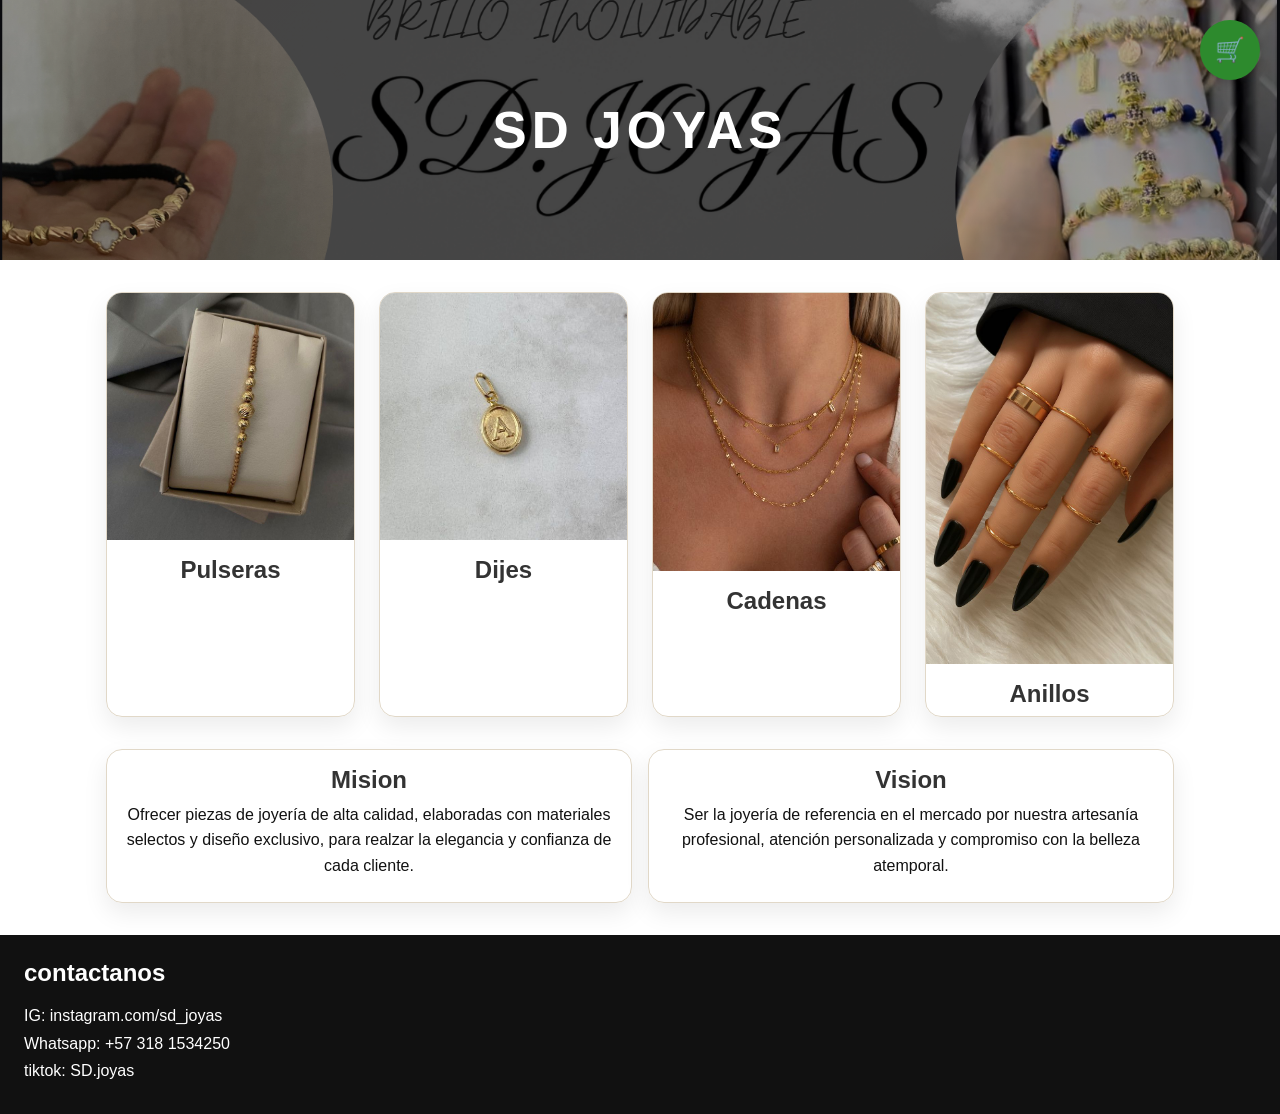
<file: index.html>
<!DOCTYPE html>
<html lang="en">
<head>
    <meta charset="UTF-8">
    <meta name="viewport" content="width=device-width, initial-scale=1.0">
    <title>SD Joyas</title>
    <link rel="stylesheet" href="Style.css">
</head>
<body>
    <header>
        <h1>Sd Joyas</h1>
        <button class="cart-button">🛒</button>
    </header>

    <main>
        <section>
            <article>
                <a href="pulseras/index.html">
                    <img src="img/manilla1.jpeg" alt="Pulsera de diseño artesanal">
                </a>
                <h2>pulseras</h2>
            </article>

            <article>
                <a href="dijes/index.html">
                    <img src="img/dijes1.jpeg" alt="Dijes de joyería fina">
                </a>
                <h2>dijes</h2>
            </article>

            <article>
                <a href="cadenas/index.html">
                    <img src="img/collar3.jpeg" alt="Cadena elegante de joyería">
                </a>
                <h2>cadenas</h2>
            </article>

            <article>
                <a href="anillos/index.html">
                    <img src="img/anillo4.jpeg" alt="Anillos de joyería fina">
                </a>
                <h2>anillos</h2>
            </article>
        </section>

        <section>
            <article>
                <h2>mision</h2>
                <p>Ofrecer piezas de joyería de alta calidad, elaboradas con materiales selectos y diseño exclusivo, para realzar la elegancia y confianza de cada cliente.</p>
            </article>

            <article>
                <h2>vision</h2>
                <p>Ser la joyería de referencia en el mercado por nuestra artesanía profesional, atención personalizada y compromiso con la belleza atemporal.</p>
            </article>
        </section>
    </main>

    <footer>
        <h2>contactanos</h2>
        <p><a href="https://www.instagram.com/SD.joyeria_" target="_blank" rel="noopener noreferrer">IG: instagram.com/sd_joyas</a></p>
        <p><a href="https://wa.me/3181534250?text=Hola%20JD%20Joyas" target="_blank" rel="noopener noreferrer">Whatsapp: +57 318 1534250</a></p>
        <p><a href="https://www.tiktok.com/@SD.joyas" arget="_blank" rel="noopener noreferrer">tiktok: SD.joyas</a></p>
    </footer>
</body>
</html>
</file>
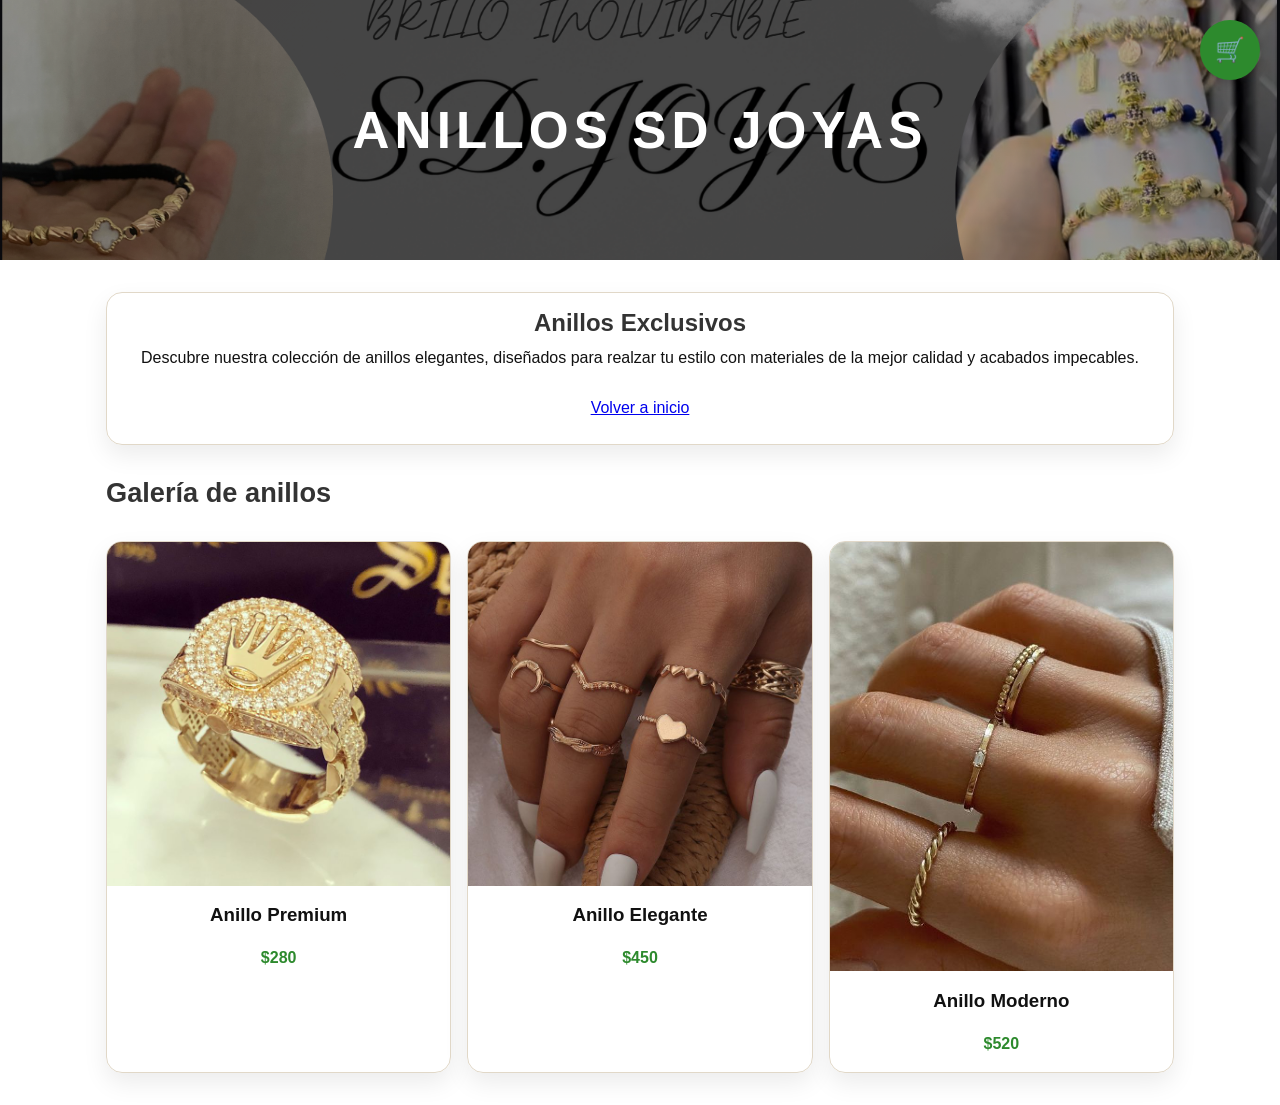
<file: anillos/index.html>
<!DOCTYPE html>
<html lang="es">
<head>
    <meta charset="UTF-8">
    <meta name="viewport" content="width=device-width, initial-scale=1.0">
    <title>Anillos - SD Joyas</title>
    <link rel="stylesheet" href="../Style.css">
</head>
<body>
    <header>
        <h1>Anillos SD Joyas</h1>
        <button class="cart-button">🛒</button>
    </header>

    <main>
        <section>
            <article>
                <h2>Anillos exclusivos</h2>
                <p>Descubre nuestra colección de anillos elegantes, diseñados para realzar tu estilo con materiales de la mejor calidad y acabados impecables.</p>
                <p><a href="../index.html">Volver a inicio</a></p>
            </article>
        </section>

        <section class="gallery">
            <h2>Galería de anillos</h2>
            <article>
                <img src="../img/anillo1.jpeg" alt="Anillo Premium">
                <h3>Anillo Premium</h3>
                <p class="price-green">$280</p>
            </article>
            <article>
                <img src="../img/anillo2.jpeg" alt="Anillo Elegante">
                <h3>Anillo Elegante</h3>
                <p class="price-green">$450</p>
            </article>
            <article>
                <img src="../img/anillo3.jpeg" alt="Anillo Moderno">
                <h3>Anillo Moderno</h3>
                <p class="price-green">$520</p>
            </article>
        </section>
    </main>
</body>
</html>
</file>
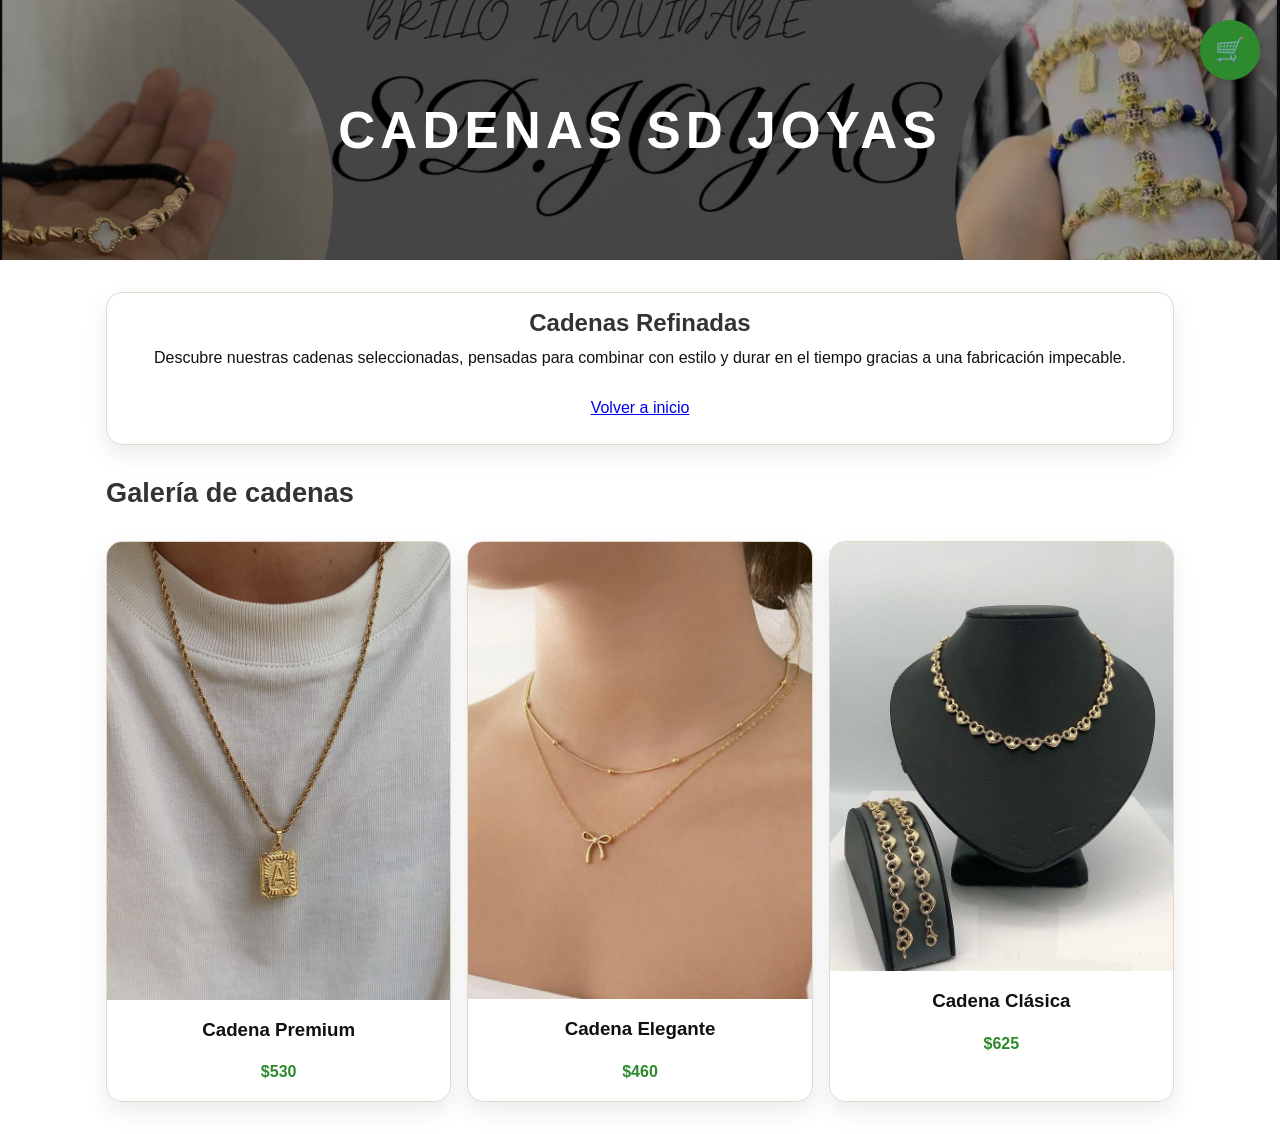
<file: cadenas/index.html>
<!DOCTYPE html>
<html lang="es">
<head>
    <meta charset="UTF-8">
    <meta name="viewport" content="width=device-width, initial-scale=1.0">
    <title>Cadenas - SD Joyas</title>
    <link rel="stylesheet" href="../Style.css">
</head>
<body>
    <header>
        <h1>Cadenas SD Joyas</h1>
        <button class="cart-button">🛒</button>
    </header>

    <main>
        <section>
            <article>
                <h2>Cadenas refinadas</h2>
                <p>Descubre nuestras cadenas seleccionadas, pensadas para combinar con estilo y durar en el tiempo gracias a una fabricación impecable.</p>
                <p><a href="../index.html">Volver a inicio</a></p>
            </article>
        </section>

        <section class="gallery">
            <h2>Galería de cadenas</h2>
            <article>
                <img src="../img/collar1.jpeg" alt="Cadena Premium">
                <h3>Cadena Premium</h3>
                <p class="price-green">$530</p>
            </article>
            <article>
                <img src="../img/collar2.jpeg" alt="Cadena Elegante">
                <h3>Cadena Elegante</h3>
                <p class="price-green">$460</p>
            </article>
            <article>
                <img src="../img/collar4.jpeg" alt="Cadena Clásica">
                <h3>Cadena Clásica</h3>
                <p class="price-green">$625</p>
            </article>
        </section>
    </main>
</body>
</html>
</file>
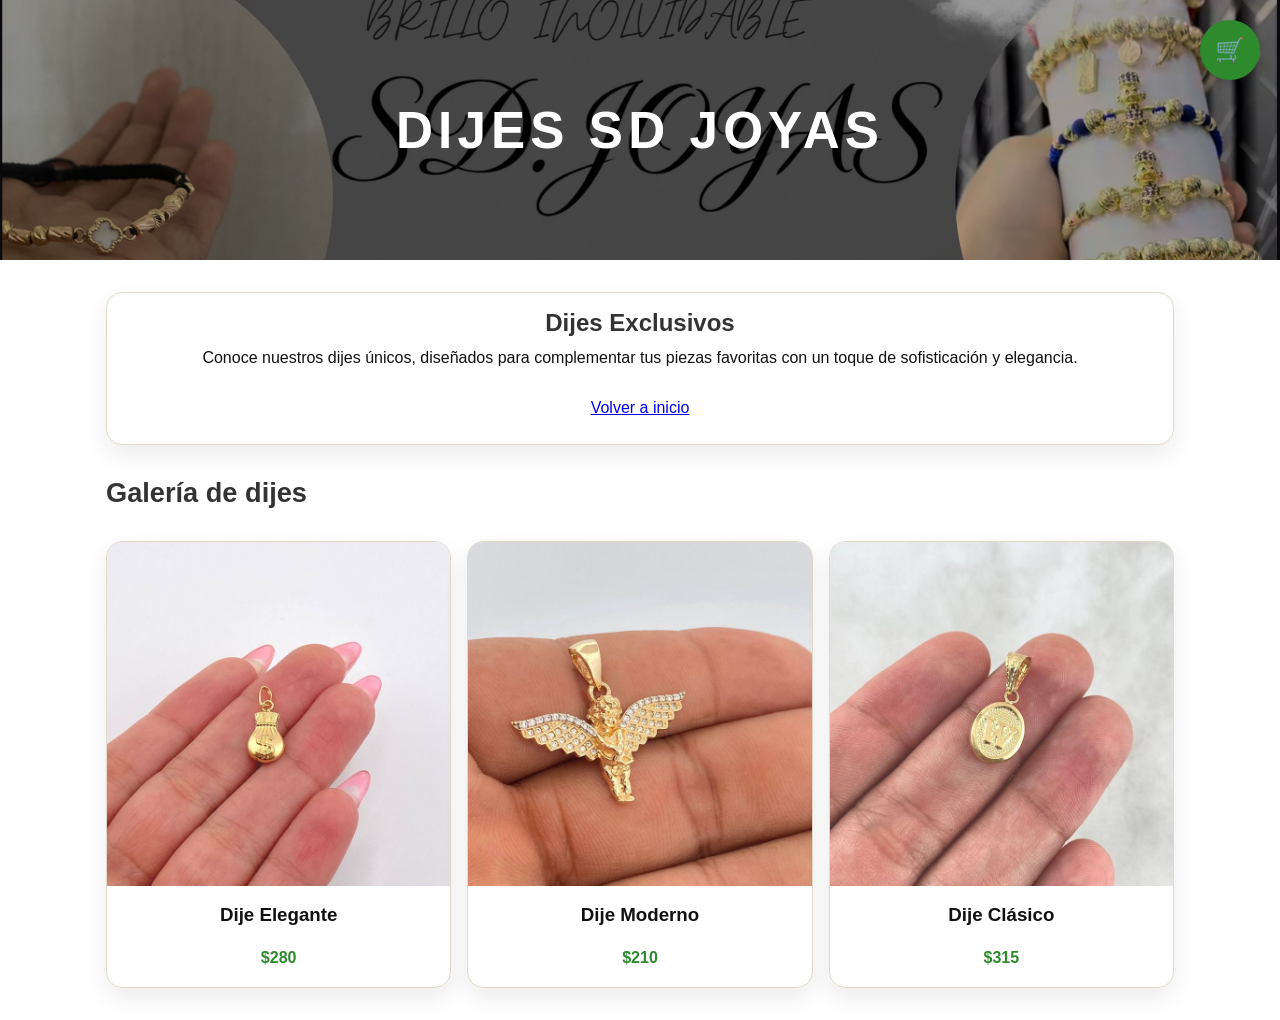
<file: dijes/index.html>
<!DOCTYPE html>
<html lang="es">
<head>
    <meta charset="UTF-8">
    <meta name="viewport" content="width=device-width, initial-scale=1.0">
    <title>Dijes - SD Joyas</title>
    <link rel="stylesheet" href="../Style.css">
</head>
<body>
    <header>
        <h1>Dijes SD Joyas</h1>
        <button class="cart-button">🛒</button>
    </header>

    <main>
        <section>
            <article>
                <h2>Dijes exclusivos</h2>
                <p>Conoce nuestros dijes únicos, diseñados para complementar tus piezas favoritas con un toque de sofisticación y elegancia.</p>
                <p><a href="../index.html">Volver a inicio</a></p>
            </article>
        </section>

        <section class="gallery">
            <h2>Galería de dijes</h2>
            <article>
                <img src="../img/dijes2.jpeg" alt="Dije Elegante">
                <h3>Dije Elegante</h3>
                <p class="price-green">$280</p>
            </article>
            <article>
                <img src="../img/dijes3.jpeg" alt="Dije Moderno">
                <h3>Dije Moderno</h3>
                <p class="price-green">$210</p>
            </article>
            <article>
                <img src="../img/dijes4.jpeg" alt="Dije Clásico">
                <h3>Dije Clásico</h3>
                <p class="price-green">$315</p>
            </article>
        </section>
    </main>
</body>
</html>
</file>
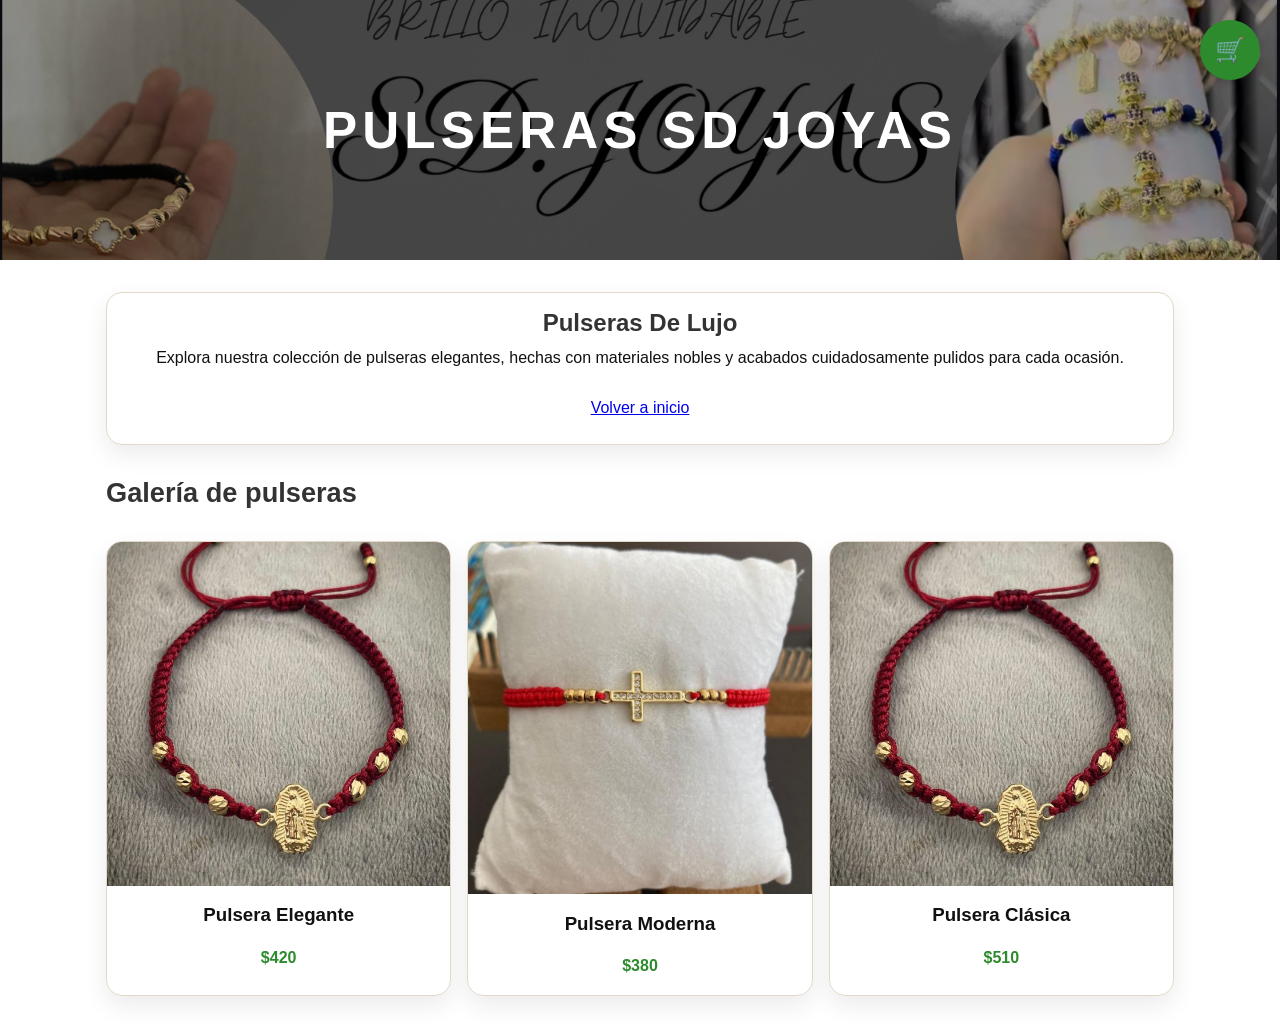
<file: pulseras/index.html>
<!DOCTYPE html>
<html lang="es">
<head>
    <meta charset="UTF-8">
    <meta name="viewport" content="width=device-width, initial-scale=1.0">
    <title>Pulseras - SD Joyas</title>
    <link rel="stylesheet" href="../Style.css">
</head>
<body>
    <header>
        <h1>Pulseras SD Joyas</h1>
        <button class="cart-button">🛒</button>
    </header>

    <main>
        <section>
            <article>
                <h2>Pulseras de lujo</h2>
                <p>Explora nuestra colección de pulseras elegantes, hechas con materiales nobles y acabados cuidadosamente pulidos para cada ocasión.</p>
                <p><a href="../index.html">Volver a inicio</a></p>
            </article>
        </section>

        <section class="gallery">
            <h2>Galería de pulseras</h2>
            <article>
                <img src="../img/manilla2.jpeg" alt="Pulsera Elegante">
                <h3>Pulsera Elegante</h3>
                <p class="price-green">$420</p>
            </article>
            <article>
                <img src="../img/manilla3.jpeg" alt="Pulsera Moderna">
                <h3>Pulsera Moderna</h3>
                <p class="price-green">$380</p>
            </article>
            <article>
                <img src="../img/manilla4.jpeg" alt="Pulsera Clásica">
                <h3>Pulsera Clásica</h3>
                <p class="price-green">$510</p>
            </article>
        </section>
    </main>
</body>
</html>
</file>
<file: Style.css>
/* Estilo básico para JD Joyas */
:root {
    --fondo: #ffffff;
    --texto: #111111;
    --acento: white;
    --panel: rgba(0, 0, 0, 0.8);
    --blanco: #ffffff;
}

* {
    box-sizing: border-box;
}

html, body {
    margin: 0;
    padding: 0;
    font-family: Arial, Helvetica, sans-serif;
    background: var(--fondo);
    color: var(--texto);
}

body {
    min-height: 100vh;
}

header {
    background: linear-gradient(rgba(0,0,0,0.35), rgba(0,0,0,0.35)), url("img/header.png") center/cover no-repeat;
    min-height: 260px;
    display: flex;
    align-items: center;
    justify-content: center;
    text-align: center;
    color: var(--blanco);
    padding: 2rem 1rem;
}

header h1 {
    margin: 0;
    font-size: clamp(2rem, 4vw, 4rem);
    letter-spacing: 0.1em;
    text-transform: uppercase;
}

main {
    max-width: 1100px;
    margin: 2rem auto;
    padding: 0 1rem;
}

section {
    margin-bottom: 2rem;
}

section:first-of-type {
    display: grid;
    gap: 1.5rem;
    grid-template-columns: repeat(auto-fit, minmax(220px, 1fr));
}

article {
    background: rgba(255, 255, 255, 0.9);
    border: 1px solid #e1d8c8;
    border-radius: 16px;
    overflow: hidden;
    box-shadow: 0 10px 25px rgba(0,0,0,0.08);
    text-align: center;
    transition: transform 0.25s ease, box-shadow 0.25s ease;
}

article:hover {
    transform: translateY(-8px);
    box-shadow: 0 18px 35px rgba(0,0,0,0.12);
}

article img {
    width: 100%;
    display: block;
    object-fit: cover;
    min-height: 220px;
}

article h2 {
    margin: 1rem 0 0.5rem;
    color: var(--panel);
    text-transform: capitalize;
}

article p {
    margin: 0 1rem 1.5rem;
    line-height: 1.6;
}

section:nth-of-type(2) {
    display: grid;
    gap: 1rem;
    grid-template-columns: repeat(auto-fit, minmax(280px, 1fr));
}

.gallery h2 {
    grid-column: 1 / -1;
    margin: 0 0 1rem;
    font-size: 1.7rem;
    color: var(--panel);
}

.price-green {
    color: #2d8a2d;
    font-weight: 700;
    margin-bottom: 1rem;
}

footer:last-of-type {
    background: var(--texto);
    color: var(--fondo);
    padding: 1.5rem;
}

footer:last-of-type h2 {
    margin-top: 0;
}

footer:last-of-type p {
    margin: 0.6rem 0;
}

footer:last-of-type a {
    color: var(--acento);
    text-decoration: none;
}

footer:last-of-type a:hover {
    text-decoration: underline;
}

.cart-button {
    background-color: #2d8a2d;
    color: white;
    border: none;
    border-radius: 50%;
    width: 60px;
    height: 60px;
    font-size: 1.5rem;
    cursor: pointer;
    display: flex;
    align-items: center;
    justify-content: center;
    text-align: center;
    position: absolute;
    top: 20px;
    right: 20px;
    box-shadow: 0 4px 8px rgba(0,0,0,0.2);
}

.cart-button:hover {
    background-color: #1e5e1e;
}
</file>
